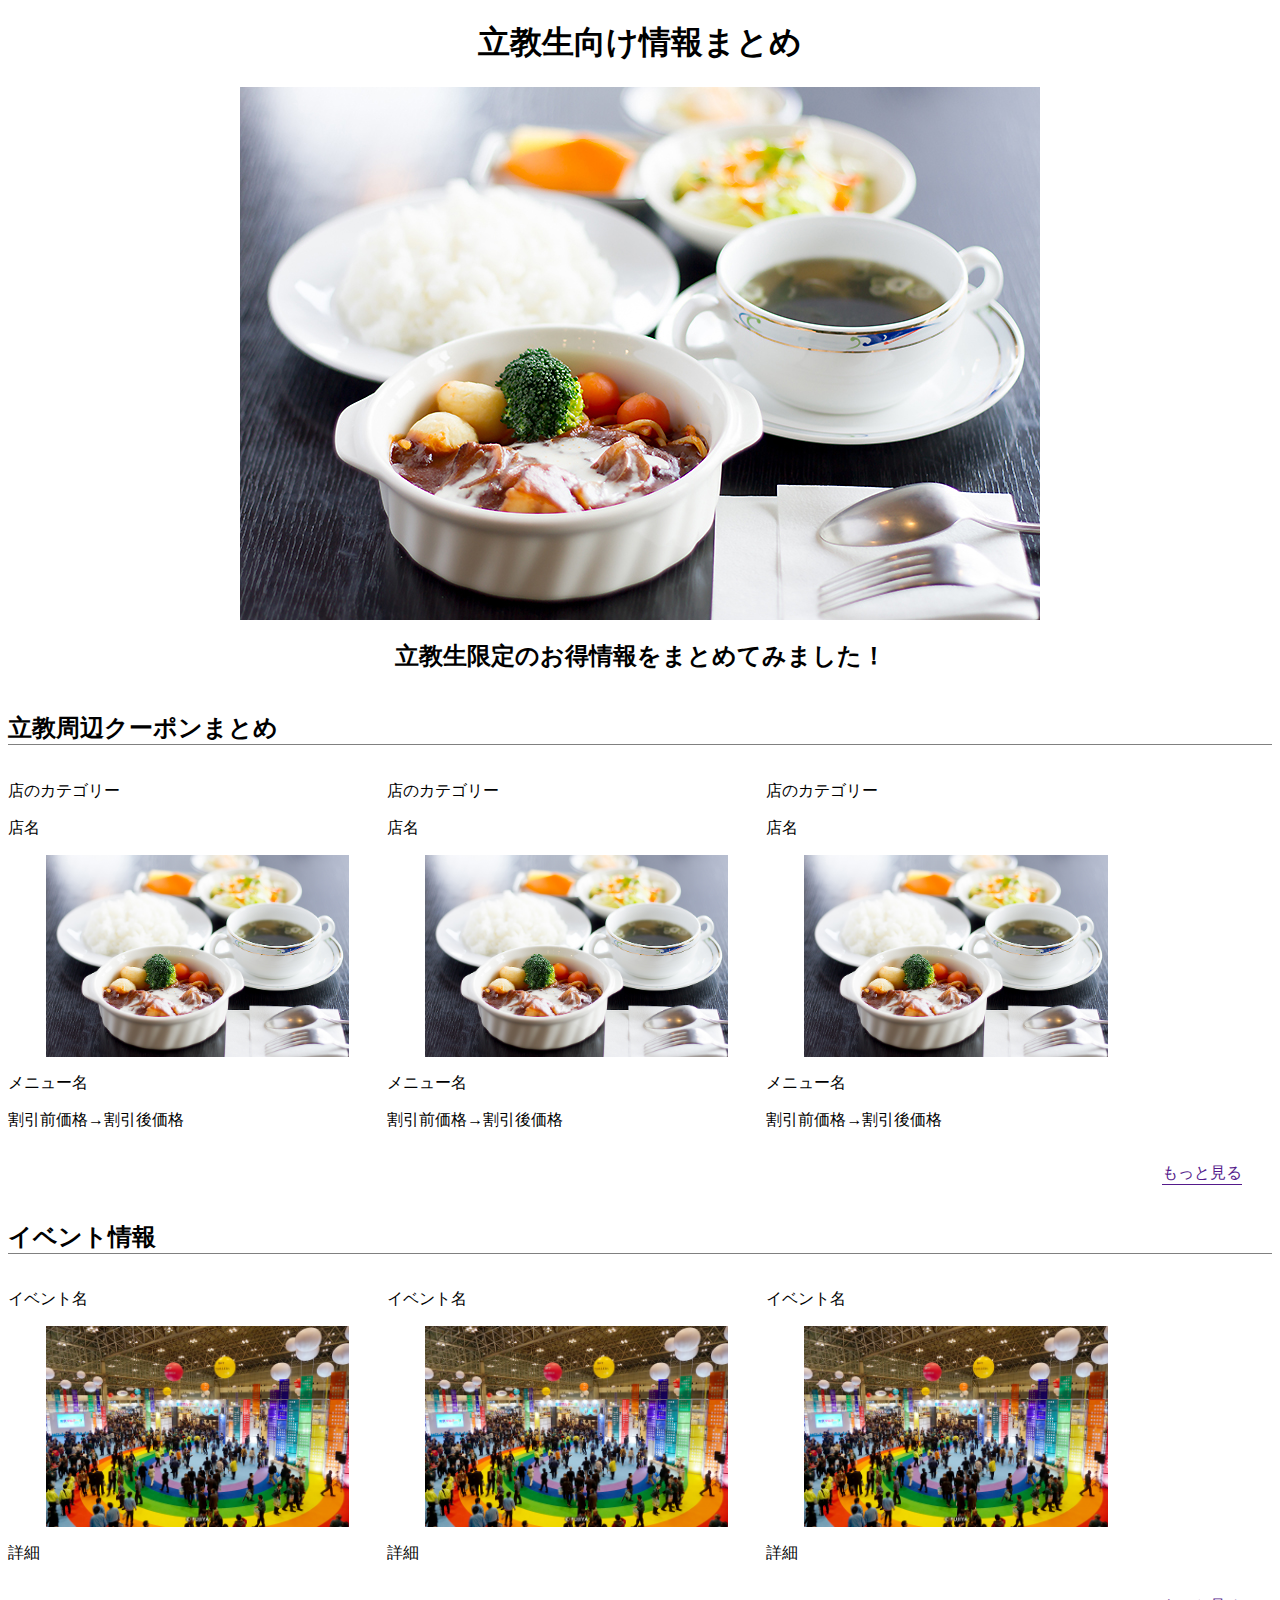
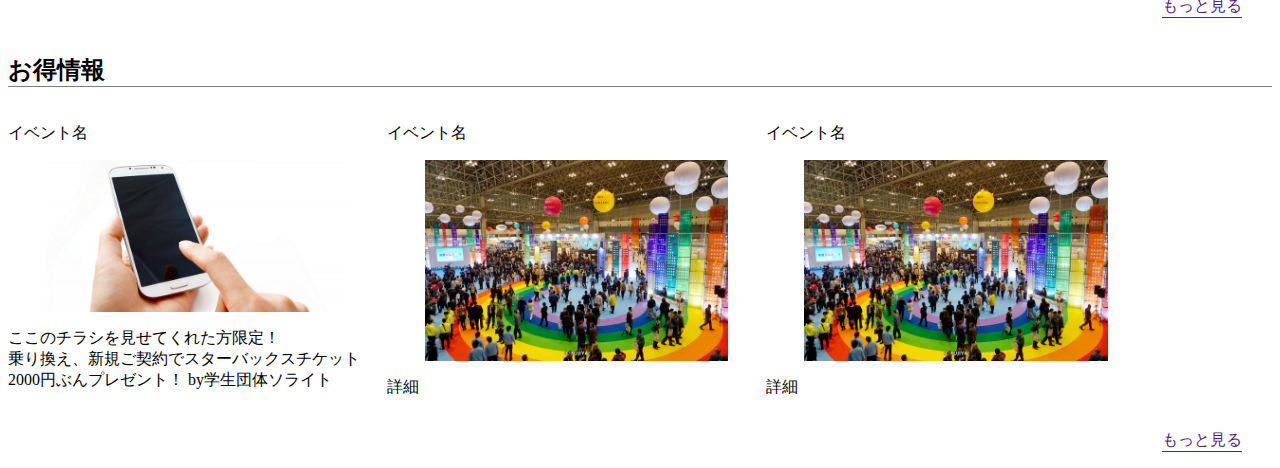
<file: index.html>
<!DOCTYPE html>
	<html>
		<head>
			<title>立教生向け情報まとめ</title>
			<meta charset="utf-8">
			<link rel="stylesheet" href="stylesheet.css">
		</head>

		<body>
			<div>
				<h1 id = "title">
				立教生向け情報まとめ
				</h1>
			
			</div>
			<div>
				<img src="images/test.jpg" id = "hero_img">
				<h2 id = "hero_message">立教生限定のお得情報をまとめてみました！</h2>
			</div>
	

			<div id = "info_list">
				
				<div class = "info_list_item">
					<h2 class = "midashi">立教周辺クーポンまとめ</h2>

					<div class="info_list_item_item">
						<p>店のカテゴリー</p>
						<p>店名</p>
						<img src="images/test.jpg" class = "">
						<p>メニュー名</p>
						<p>割引前価格→割引後価格</p>
					</div>
						
					<div class="info_list_item_item">
						<p>店のカテゴリー</p>
						<p>店名</p>
						<img src="images/test.jpg" class = "">
						<p>メニュー名</p>
						<p>割引前価格→割引後価格</p>
					</div>
					
					<div class="info_list_item_item">
						<p>店のカテゴリー</p>
						<p>店名</p>
						<img src="images/test.jpg" class = "">
						<p>メニュー名</p>
						<p>割引前価格→割引後価格</p>
					</div>	
					
				</div>

				<a href = "">
					<p class = "more_info">もっと見る</p>
				</a>

				
				<div class = "info_list_item">
					<h2 class = "midashi">イベント情報</h2>
					
					<div class="info_list_item_item">
						<p></p>
						<p>イベント名</p>
						<img src="images/test_event.jpg" class = "">
						<p>詳細</p>
						<p></p>
					</div>
						
					<div class="info_list_item_item">
						<p></p>
						<p>イベント名</p>
						<img src="images/test_event.jpg" class = "">
						<p>詳細</p>
						<p></p>
					</div>
					
					<div class="info_list_item_item">
						<p></p>
						<p>イベント名</p>
						<img src="images/test_event.jpg" class = "">
						<p>詳細</p>
						<p></p>
					</div>	
					
				</div>

				<a href = "">
					<p class = "more_info">もっと見る</p>
				</a>
				
			</div>

			<div class = "info_list_item">
					<h2 class = "midashi">お得情報</h2>
					
					<div class="info_list_item_item">
						<p></p>
						<p>イベント名</p>
						<img src="images/test_phone.jpg" class = "">
						<p>ここのチラシを見せてくれた方限定！
							<br>乗り換え、新規ご契約でスターバックスチケット2000円ぶんプレゼント！
							by学生団体ソライト</p>
						<p></p>
					</div>
						
					<div class="info_list_item_item">
						<p></p>
						<p>イベント名</p>
						<img src="images/test_event.jpg" class = "">
						<p>詳細</p>
						<p></p>
					</div>
					
					<div class="info_list_item_item">
						<p></p>
						<p>イベント名</p>
						<img src="images/test_event.jpg" class = "">
						<p>詳細</p>
						<p></p>
					</div>	
					
				</div>

				<a href = "">
					<p class = "more_info">もっと見る</p>
				</a>
				
			</div>
			

		</body>
	</html>
</file>
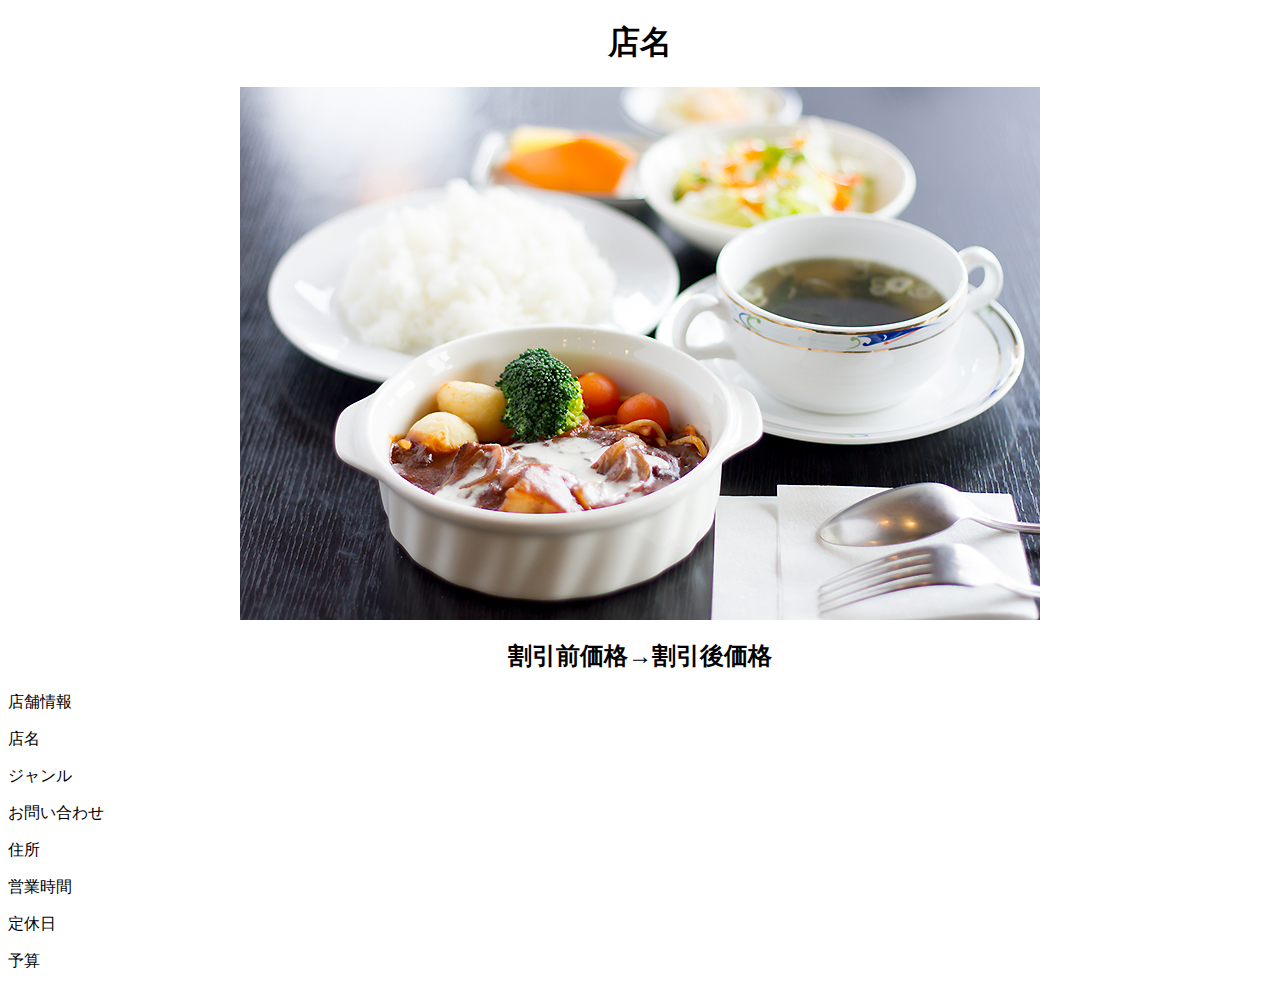
<file: shops/shop_info.html>
<!DOCTYPE html>
<html>

	<head>
		<title>店名</title>
		<meta charset="utf-8">
			<link rel="stylesheet" href="shop_stylesheet.css">
	</head>
	
	<body>
		<h1 id = "shop_name">店名</h1>
		<img src = "../images/test.jpg" id = "">
		<div>

			<h2 id = "price">割引前価格→割引後価格</h2>
			店舗情報
			<P>店名</P>
			<P>ジャンル</P>
			<P>お問い合わせ</P>
			<P>住所</P>
			<P>営業時間</P>
			<P>定休日</P>
			<p>予算</p>
		</div>

	</body>

</html>
</file>
<file: stylesheet.css>
#title{
	text-align: center;
}

#hero_img{
 display: block;
 margin-left: auto;
 margin-right: auto;
 /*画像をブロック化し、両側のマージンを均等にすることで中央に揃える*/
}

#hero_message{
	text-align: center;
}

.midashi{
	border-bottom: solid 1px gray;
}
.info_list_item{
	float: left;
}

.info_list_item_item{
	width: 30%;
	height: auto;
	float: left;
}
.info_list_item_item img{
	display: block;
 	margin-left: auto;
 	margin-right: auto;
	width: 80%;
	height: auto;
}

.more_info{
	float: right;
	margin-right: 30px;
	border-bottom:1px solid;  
	clear: left;
}
</file>
<file: shops/shop_stylesheet.css>
#shop_name{
	text-align: center;
}

img {
	display: block;
	margin-left: auto;
 	margin-right: auto;
}

#price{
	text-align: center;
}
</file>
